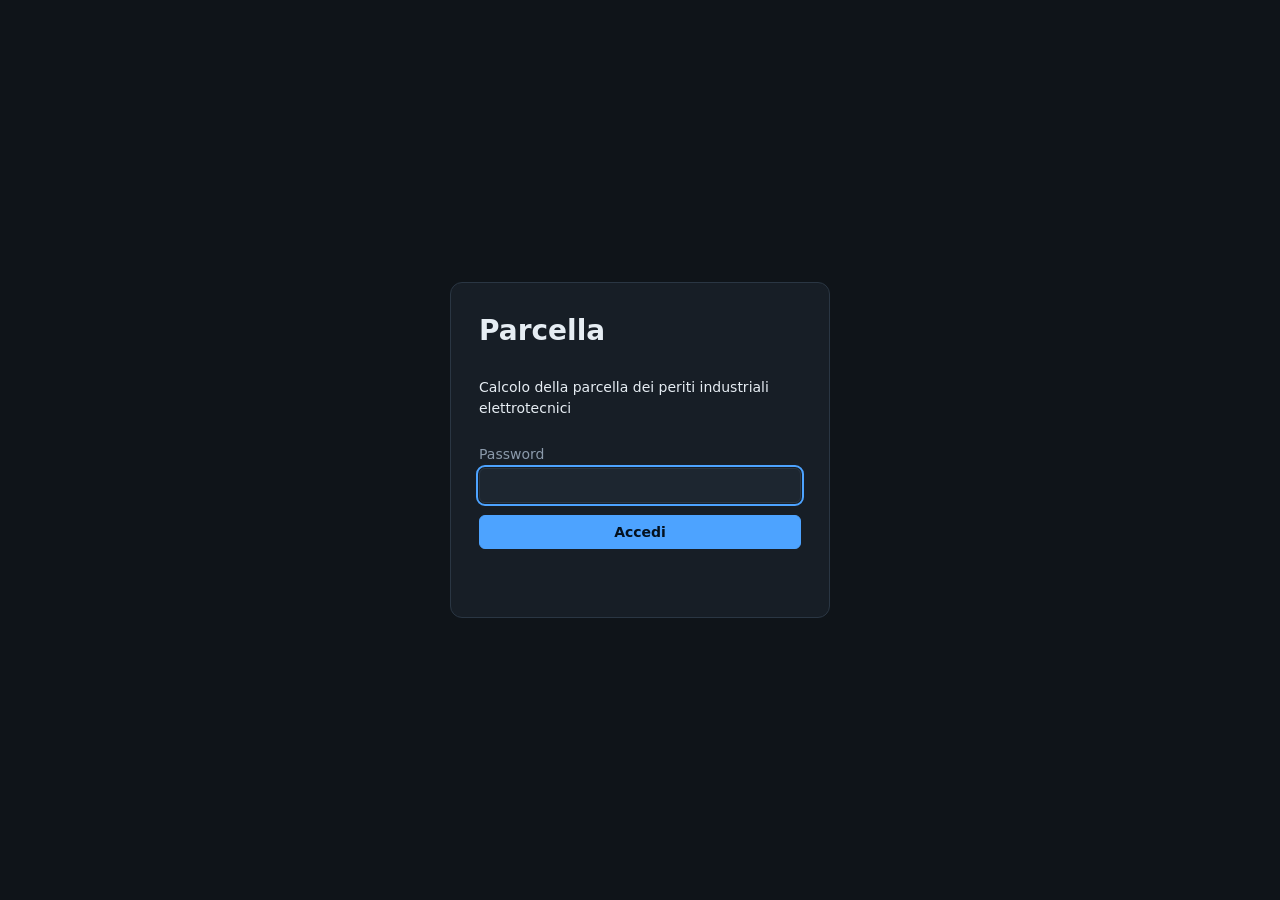
<file: index.html>
<!doctype html>
<html lang="it">
<head>
<meta charset="utf-8">
<meta name="viewport" content="width=device-width, initial-scale=1">
<title>Parcella periti industriali – calcolo onorari</title>
<meta name="robots" content="noindex,nofollow">
<link rel="stylesheet" href="css/style.css">
</head>
<body>
<main id="login" class="login">
  <form id="loginform" class="logbox" autocomplete="off">
    <h1>Parcella</h1>
    <p>Calcolo della parcella dei periti industriali elettrotecnici</p>
    <label>Password<input id="pw" type="password" autocomplete="current-password" required></label>
    <button class="primary" type="submit">Accedi</button>
    <p id="loginmsg" class="muted" role="status"></p>
  </form>
</main>

<div id="app" hidden>
  <header class="top">
    <div class="brand"><b>Parcella</b><small>periti industriali · DM 17/06/2016 · costo orario · tariffe</small></div>
    <div class="topbtns"><button data-top="new">Nuova</button><button data-top="open">Apri file</button><button data-top="save">Salva file</button><button data-top="logout">Esci</button></div>
  </header>
  <nav id="nav" class="nav"></nav>
  <div id="totbar" class="totbar"></div>
  <div id="page" class="page"></div>
  <div id="toast" class="toast" role="status"></div>
</div>

<script src="js/config.js"></script>
<script src="js/data.js"></script>
<script src="js/calc.js"></script>
<script src="js/zip.js"></script>
<script src="js/xlsx.js"></script>
<script src="js/pdf.js"></script>
<script src="js/docx.js"></script>
<script src="js/report.js"></script>
<script src="js/app.js"></script>
<script src="js/auth.js"></script>
</body>
</html>
</file>
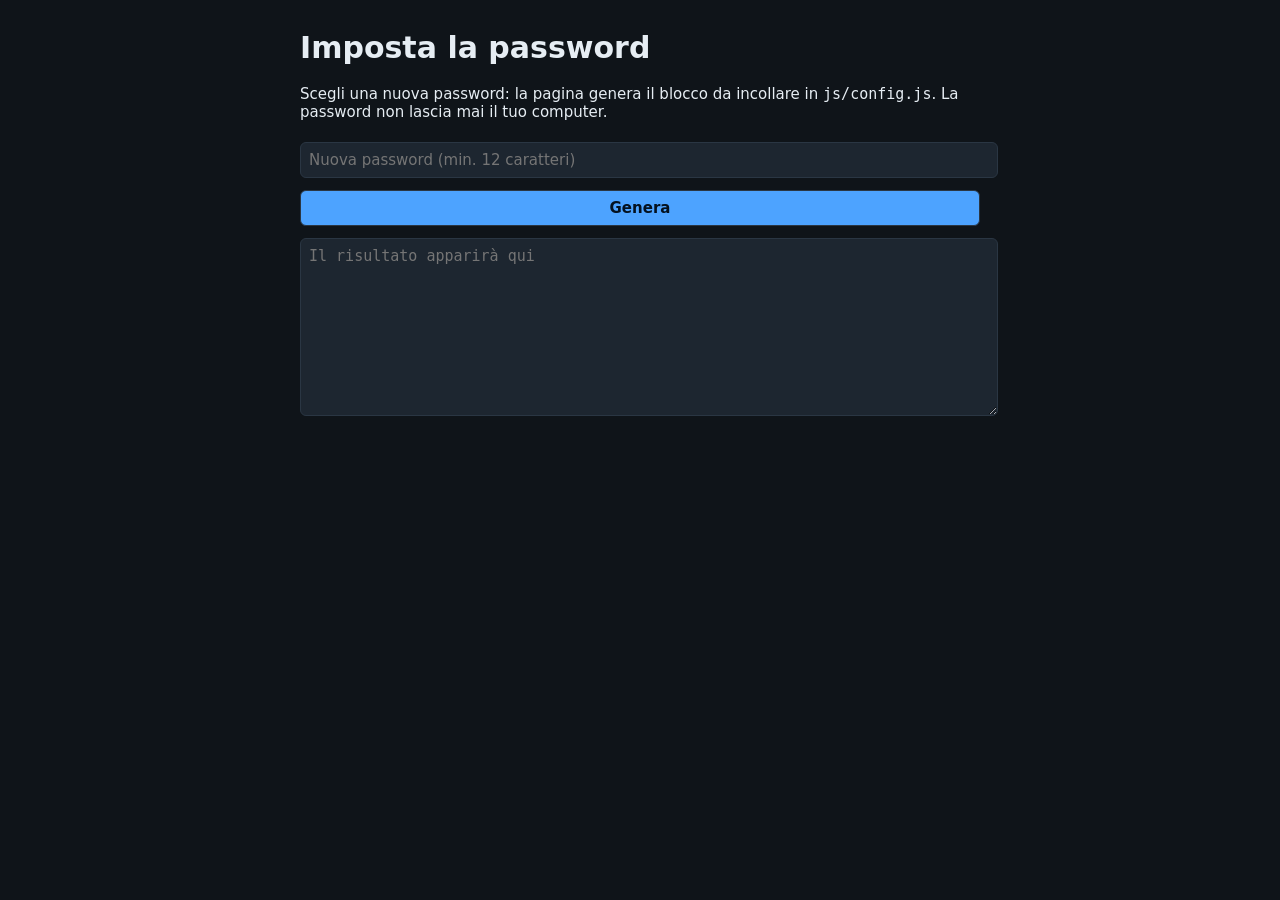
<file: imposta-password.html>
<!doctype html>
<html lang="it"><head><meta charset="utf-8"><meta name="viewport" content="width=device-width,initial-scale=1">
<title>Imposta password – Parcella</title><meta name="robots" content="noindex">
<style>body{font:15px system-ui;background:#0f1419;color:#e6edf3;max-width:680px;margin:30px auto;padding:0 16px}
input,button,textarea{font:inherit;padding:8px;border-radius:6px;border:1px solid #2a3643;background:#1d2630;color:#e6edf3;width:100%;margin:6px 0}
button{background:#4da3ff;color:#04111f;font-weight:600;cursor:pointer}textarea{height:160px;font-family:monospace}</style></head>
<body><h1>Imposta la password</h1>
<p>Scegli una nuova password: la pagina genera il blocco da incollare in <code>js/config.js</code>. La password non lascia mai il tuo computer.</p>
<input id="pw" type="password" placeholder="Nuova password (min. 12 caratteri)" autocomplete="new-password">
<button id="go">Genera</button>
<textarea id="out" readonly placeholder="Il risultato apparirà qui"></textarea>
<script>
const hex=b=>Array.from(new Uint8Array(b)).map(x=>x.toString(16).padStart(2,'0')).join('');
document.getElementById('go').onclick=async()=>{
 const pw=document.getElementById('pw').value; if(pw.length<12){alert('Usa almeno 12 caratteri');return;}
 const salt=hex(crypto.getRandomValues(new Uint8Array(12))), enc=new TextEncoder(), it=100000;
 const k=await crypto.subtle.importKey('raw',enc.encode(pw),'PBKDF2',false,['deriveBits']);
 const h=hex(await crypto.subtle.deriveBits({name:'PBKDF2',salt:enc.encode(salt),iterations:it,hash:'SHA-256'},k,256));
 document.getElementById('out').value='window.APP_CONFIG = {\n  salt: "'+salt+'",\n  iterations: '+it+',\n  hash: "'+h+'"\n};\n';
};
</script></body></html>
</file>
<file: css/style.css>
[hidden]{display:none!important}
:root{--bg:#0f1419;--panel:#171e26;--panel2:#1d2630;--line:#2a3643;--tx:#e6edf3;--mut:#8b9aab;--acc:#4da3ff;--ok:#2fb86b;--warn:#e8b021;--ko:#ef5350}
*{box-sizing:border-box}
html,body{height:100%}
html{color-scheme:dark}
body{margin:0;background:var(--bg);color:var(--tx);font:14px/1.45 system-ui,-apple-system,"Segoe UI",Roboto,sans-serif}
h1,h2,h3,h4{margin:0 0 .6rem;font-weight:600}h3{font-size:1.05rem}h4{font-size:.8rem;text-transform:uppercase;letter-spacing:.05em;color:var(--mut);margin:.2rem 0 .5rem}
.muted,small{color:var(--mut)}
button,select,input,textarea{font:inherit;color:var(--tx);background:var(--panel2);border:1px solid var(--line);border-radius:6px;padding:.38rem .55rem}
button{cursor:pointer}button:hover:not(:disabled){border-color:var(--acc)}button:disabled{opacity:.45;cursor:not-allowed}
button.primary{background:var(--acc);color:#04111f;border-color:var(--acc);font-weight:600}
button.danger:hover:not(:disabled){border-color:var(--ko);color:var(--ko)}
input:focus,select:focus,textarea:focus,button:focus-visible{outline:2px solid var(--acc);outline-offset:1px}
.okc{color:var(--ok)}.koc{color:var(--ko)}
.login{min-height:100vh;display:grid;place-items:center;padding:16px}
.logbox{background:var(--panel);border:1px solid var(--line);border-radius:12px;padding:28px;width:min(380px,100%);display:grid;gap:12px}
.logbox h1{margin:0}.logbox label{display:grid;gap:4px;color:var(--mut)}
#app{display:flex;flex-direction:column;height:100vh}
#app[hidden]{display:none}
.top{display:flex;justify-content:space-between;align-items:center;gap:12px;padding:8px 14px;border-bottom:1px solid var(--line);background:var(--panel);flex-wrap:wrap}
.brand b{font-size:1.1rem}.brand small{margin-left:10px}
.topbtns{display:flex;gap:6px;flex-wrap:wrap}
.nav{display:flex;gap:4px;padding:6px 14px;overflow-x:auto;background:var(--bg);border-bottom:1px solid var(--line);align-items:center}
.nav button{white-space:nowrap;background:transparent;border-color:transparent;color:var(--mut)}
.nav button.on{background:var(--panel2);border-color:var(--acc);color:var(--tx)}
.nav .navinfo{margin-left:auto;color:var(--mut);font-size:.85rem;white-space:nowrap}
.dot{display:inline-block;width:8px;height:8px;border-radius:50%;background:var(--ok);margin-left:4px}
.schema{flex:1;display:grid;grid-template-columns:168px 1fr 300px;min-height:0}
.schema[hidden],.other[hidden]{display:none}
.side{background:var(--panel);padding:10px;overflow:auto;border-right:1px solid var(--line)}
.props{border-right:0;border-left:1px solid var(--line)}
.pal{display:flex;align-items:center;gap:8px;width:100%;margin-bottom:6px;text-align:left;padding:5px 8px}
.pal svg{width:28px;height:28px;flex:none;color:var(--tx)}
.pal.on{border-color:var(--acc);background:#16324d}
.hint{color:var(--mut);font-size:.8rem;margin:.4rem 0}
.info{background:var(--panel2);border-radius:6px;padding:7px 9px;color:var(--mut);font-size:.82rem}
.center{display:flex;flex-direction:column;min-width:0;min-height:0}
.toolbar{display:flex;gap:5px;padding:6px 8px;background:var(--panel);border-bottom:1px solid var(--line);flex-wrap:wrap;align-items:center}
.toolbar .sep{width:1px;height:20px;background:var(--line);margin:0 3px}
.toolbar .chk{display:flex;gap:5px;align-items:center;color:var(--mut)}
.toolbar .chk input{padding:0}
.canvas{flex:1;min-height:0;position:relative}
.statusbar{padding:3px 10px;font-size:.8rem;color:var(--mut);background:var(--panel);border-top:1px solid var(--line)}
.fld{display:grid;gap:3px;align-content:start;margin-bottom:8px}.fld>span{color:var(--mut);font-size:.82rem}.fld i{font-style:normal;color:var(--acc)}
.fld input,.fld select,.fld textarea{width:100%}
.fld small{font-size:.75rem}
.other{flex:1;overflow:auto}
.page{max-width:1240px;margin:0 auto;padding:14px;display:grid;gap:14px}
.card{background:var(--panel);border:1px solid var(--line);border-radius:10px;padding:14px 16px}
.grid2{display:grid;grid-template-columns:repeat(2,1fr);gap:4px 16px}
@media(max-width:820px){.grid2{grid-template-columns:1fr}.schema{grid-template-columns:130px 1fr 220px}}
.btns{display:flex;gap:6px;flex-wrap:wrap;margin:8px 0 0}
.row{display:flex;gap:12px;align-items:center;justify-content:space-between;flex-wrap:wrap;margin-bottom:8px}.row h3{margin:0}
.scroll{overflow:auto;max-height:55vh}
.tbl{width:100%;border-collapse:collapse;font-size:.88rem}
.tbl th{background:#1f4e79;color:#fff;padding:5px 8px;text-align:right;position:sticky;top:0;white-space:nowrap}
.tbl th:first-child,.tbl td:first-child{text-align:left}
.tbl td{padding:4px 8px;border-bottom:1px solid var(--line);text-align:right;font-variant-numeric:tabular-nums}
.tbl tbody tr:hover{background:var(--panel2)}
#restbl tbody tr{cursor:pointer}.tbl tr.sel{background:#16324d}
.msgs{margin:.4rem 0;padding-left:1.2rem}.msgs.err li{color:var(--ko)}.msgs.warn li{color:var(--warn)}
.toast{position:fixed;bottom:18px;left:50%;transform:translateX(-50%) translateY(20px);background:var(--panel2);border:1px solid var(--acc);padding:9px 16px;border-radius:8px;opacity:0;pointer-events:none;transition:.25s;z-index:20;max-width:90vw}
.toast.show{opacity:1;transform:translateX(-50%)}.toast.bad{border-color:var(--ko)}
.busy{position:fixed;inset:0;background:rgba(0,0,0,.55);display:grid;place-items:center;z-index:30;font-size:1.1rem}
.busy[hidden]{display:none}
.busy span{background:var(--panel);padding:16px 26px;border-radius:10px;border:1px solid var(--acc)}
input[type=search]{min-width:240px}
/* ---- parcella ---- */
body{height:auto}
#app{display:block;height:auto}
.page{max-width:1180px;margin:0 auto;padding:14px;display:grid;gap:14px}
.totbar{position:sticky;top:0;z-index:4;display:flex;gap:18px;flex-wrap:wrap;padding:7px 16px;background:#10202f;border-bottom:1px solid var(--line);font-size:.9rem;color:var(--mut)}
.totbar b{color:var(--tx)}.totbar .sp{flex:1}
.grid3{display:grid;grid-template-columns:repeat(3,1fr);gap:4px 14px}
@media(max-width:820px){.grid3{grid-template-columns:repeat(2,1fr)}}@media(max-width:520px){.grid3{grid-template-columns:1fr}}
.nav{position:static}
.tbl td.l,.tbl th.l{text-align:left}.tbl.small td{font-size:.84rem}
.tbl td input{width:100%;min-width:70px}.tbl td select{width:100%}
.tbl tr.strong td{font-weight:700;background:#16222e}
.tbl.summary td:last-child{width:190px}
.info{background:var(--panel2);border-radius:6px;padding:7px 10px;color:var(--mut)}
.warn{color:var(--warn);font-size:.85rem}
details{margin:6px 0}summary{cursor:pointer;color:var(--acc);padding:3px 0}
.row3{display:grid;grid-template-columns:1fr 120px 40px;gap:8px;margin-bottom:6px}
.cmp{background:var(--panel2);border-radius:8px;padding:10px 12px}.cmp .big{font-size:1.5rem;font-weight:700;margin-top:4px}
.scroll.tall{max-height:62vh}
</file>
